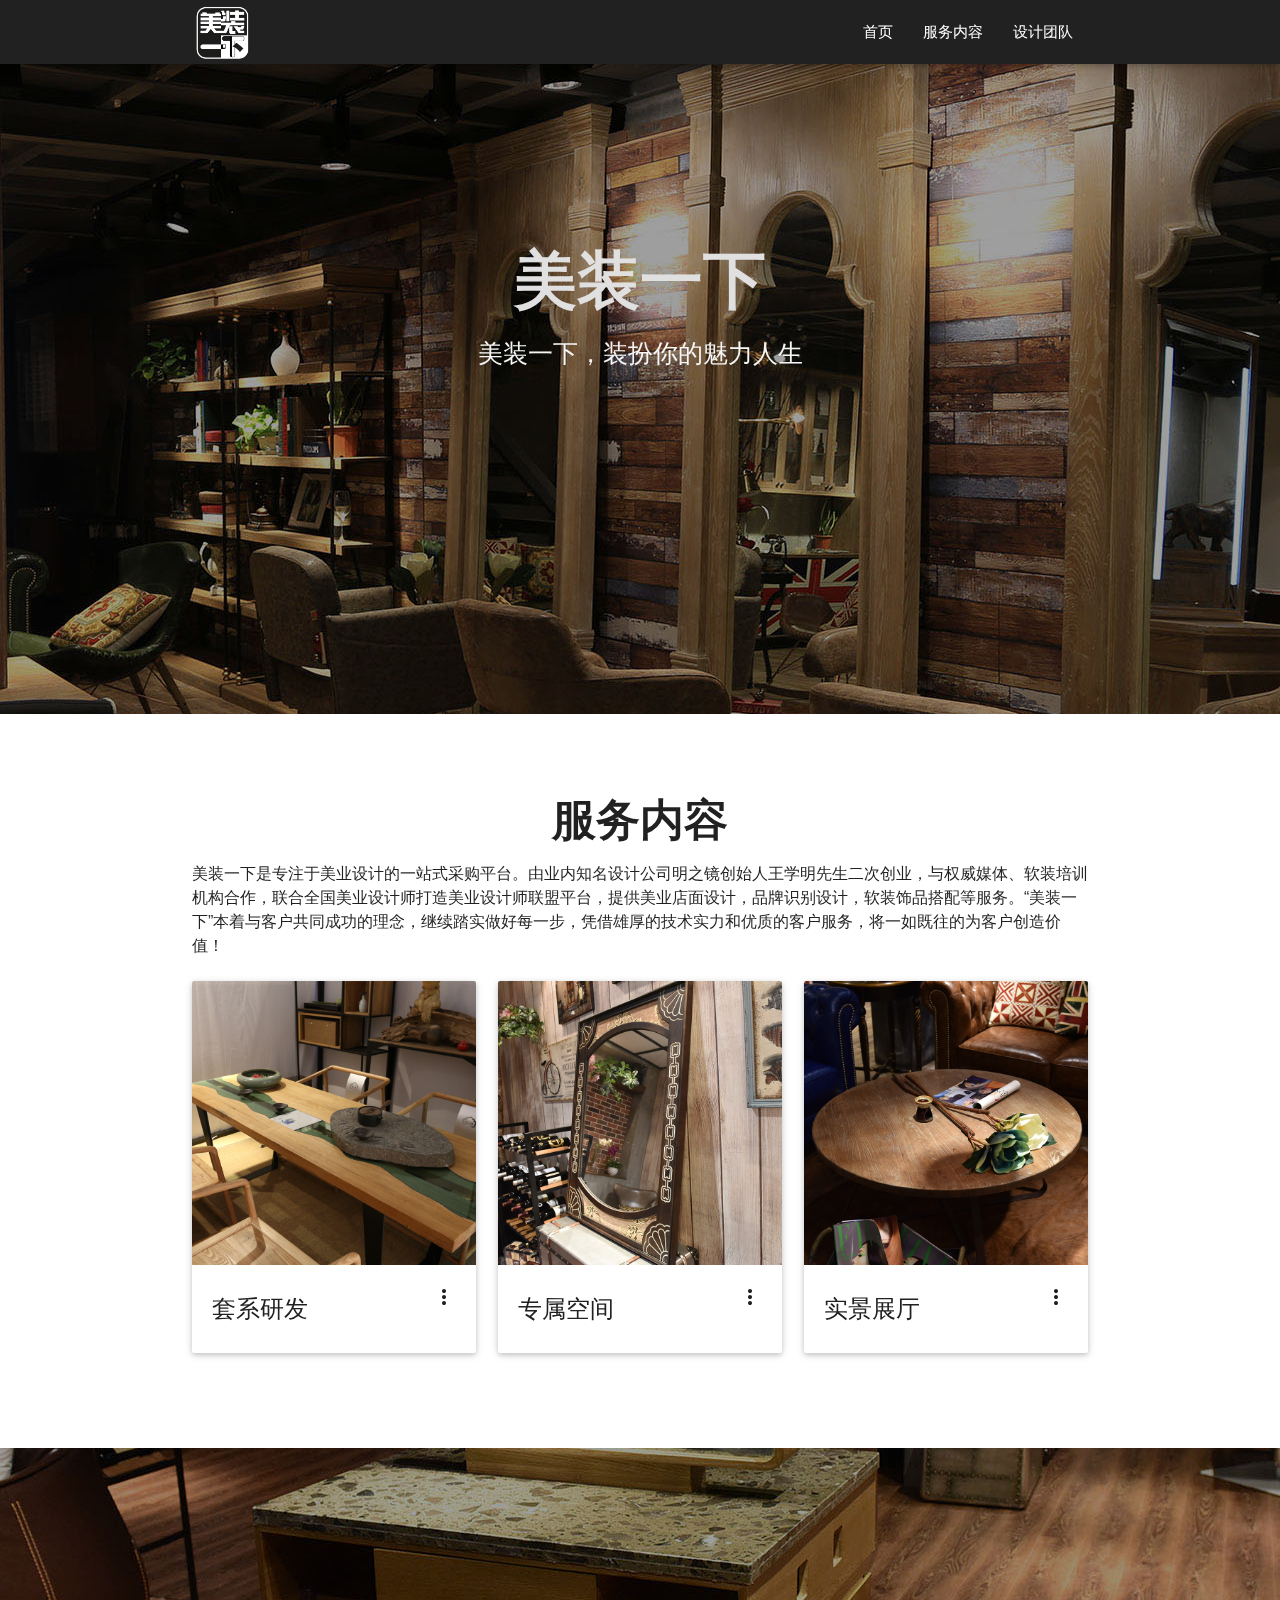
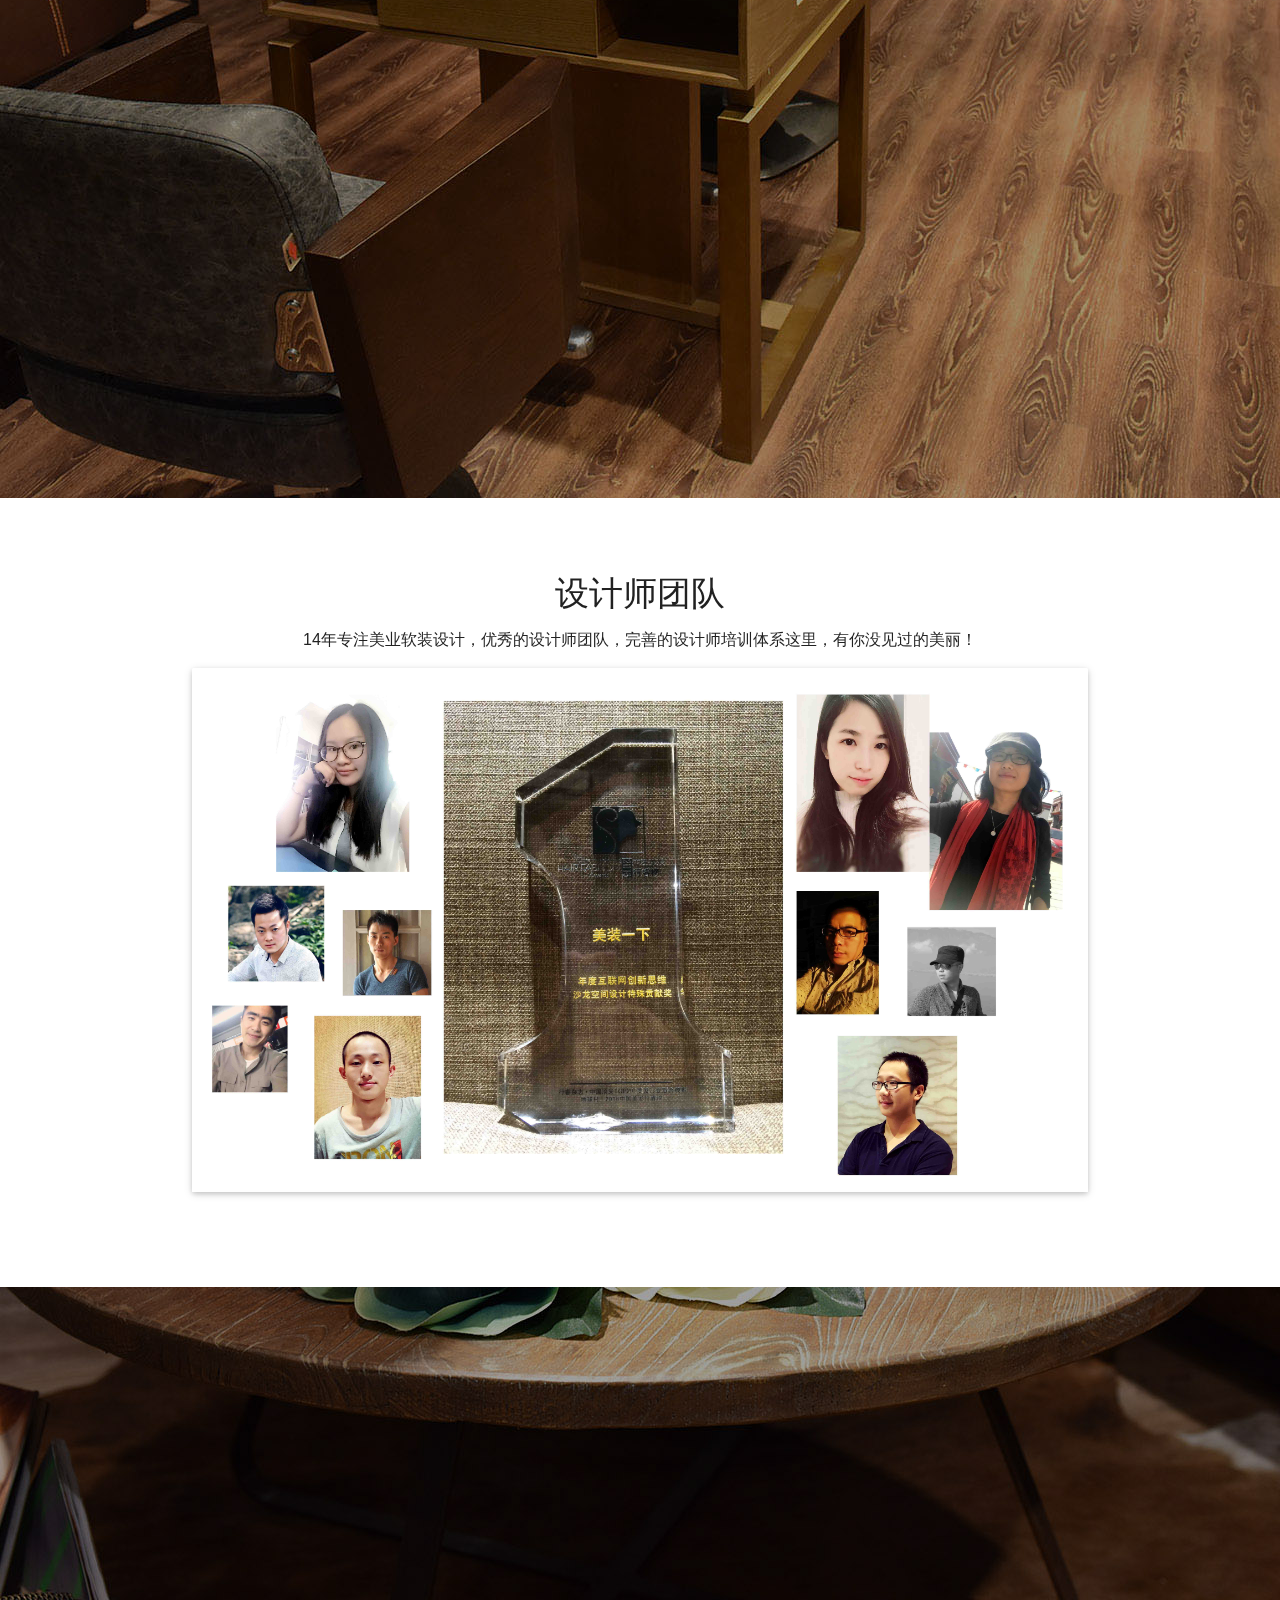
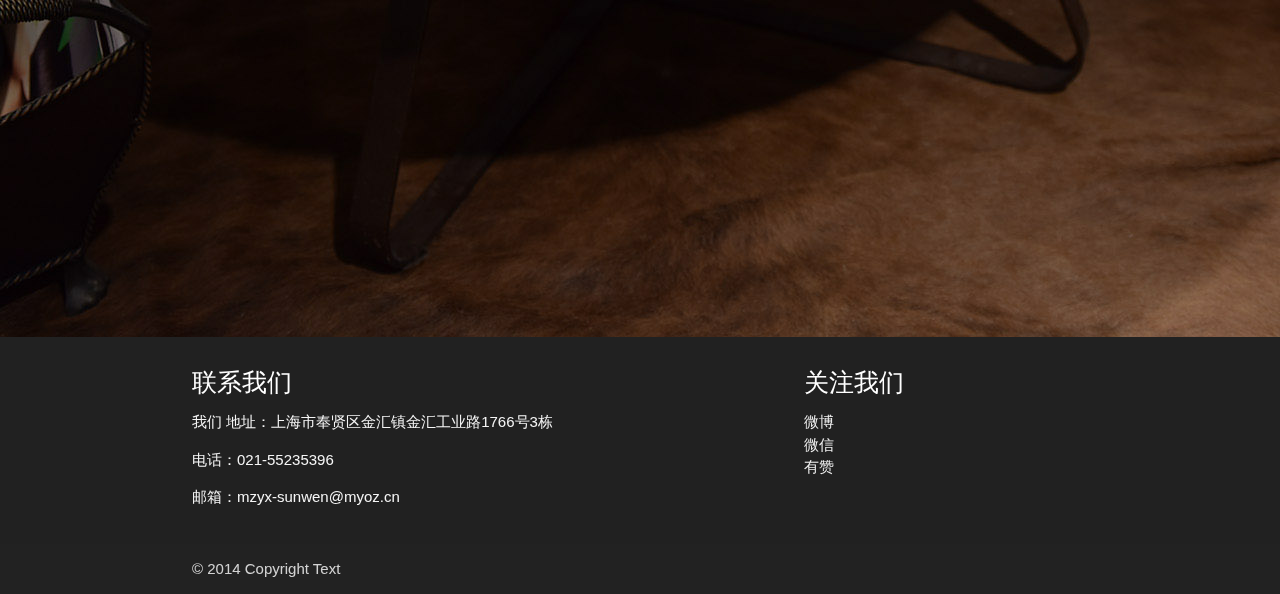
<file: index.html>
<!DOCTYPE html>
  <html>
    <head>
      <!--Import Google Icon Font-->
      <!--Import materialize.css-->
      <link href="https://fonts.googleapis.com/icon?family=Material+Icons" rel="stylesheet">
      <link type="text/css" rel="stylesheet" href="css/materialize.min.css"  media="screen,projection"/>
      <link rel="stylesheet" href="css/index.css">
      <!--Let browser know website is optimized for mobile-->
      <meta name="viewport" content="width=device-width, initial-scale=1.0"/>
    </head>
    <body>
       <!-- Page Content goes here -->
  <div class="navbar-fixed">
    <nav class="grey darken-4" role="navigation">
      <div class="nav-wrapper container">
        <a href="#!" class="brand-logo"><img id="logo" src="img/designer/logo.png" alt=""></a>
        <ul class="right hide-on-med-and-down">
          <li><a href="#">首页</a></li>
          <li><a href="#server">服务内容</a></li>
          <li><a href="#designer">设计团队</a></li>
        </ul>
      </div>
    </nav>
  </div>

 <div id="index-banner" class="parallax-container">
    <div class="section no-pad-bot">
      <div class="container">
        <br><br><br><br><br><br>
        <h1 class="header center grey-text text-lighten-2">美装一下</h1>
        <div class="row center">
          <h5 class="grey-text text-lighten-4">美装一下，装扮你的魅力人生</h5>
        </div>
        <!--<div class="row center">
          <a href="#" id="download-button" class="btn-large waves-effect waves-light teal lighten-1">Get Started</a>
        </div>-->
        <br><br>

      </div>
    </div>
    <div class="parallax"><img src="img/background1.jpg" alt="Unsplashed background img 1"></div>
  </div>

<a name="server" id="server"><br><br></a>
  <div class="container">
    <div class="section">

      <!--   Icon Section   -->
      <div class="row">
        <div class="col s12 center">
          <h3>服务内容</h3>
          <p class="left-align light">美装一下是专注于美业设计的一站式采购平台。由业内知名设计公司明之镜创始人王学明先生二次创业，与权威媒体、软装培训机构合作，联合全国美业设计师打造美业设计师联盟平台，提供美业店面设计，品牌识别设计，软装饰品搭配等服务。“美装一下”本着与客户共同成功的理念，继续踏实做好每一步，凭借雄厚的技术实力和优质的客户服务，将一如既往的为客户创造价值！</p>
        </div>

        <div class="col s12 m4">
          <div class="card">
            <div class="card-image waves-effect waves-block waves-light">
            <img class="activator" src="img/banner/1.jpg">
            </div>
            <div class="card-content">
            <span class="card-title activator grey-text text-darken-4">套系研发<i class="material-icons right">more_vert</i></span>
            </div>
            <div class="card-reveal">
            <span class="card-title grey-text text-darken-4">套系研发<i class="material-icons right">close</i></span>
            <p style="font-size:15px;">Here is some more information about this product that is only revealed once clicked on.</p>
            </div>
          </div>
        </div>

        <div class="col s12 m4">
          <div class="card">
            <div class="card-image waves-effect waves-block waves-light">
            <img class="activator" src="img/banner/2.jpg">
            </div>
            <div class="card-content">
            <span class="card-title activator grey-text text-darken-4">专属空间<i class="material-icons right">more_vert</i></span>
            </div>
            <div class="card-reveal">
            <span class="card-title grey-text text-darken-4">专属空间<i class="material-icons right">close</i></span>
            <p style="font-size:15px;">Here is some more information about this product that is only revealed once clicked on.</p>
            </div>
          </div>

        
        </div>

        <div class="col s12 m4">
          <div class="card">
            <div class="card-image waves-effect waves-block waves-light">
            <img class="activator" src="img/banner/4.jpg">
            </div>
            <div class="card-content">
            <span class="card-title activator grey-text text-darken-4">实景展厅<i class="material-icons right">more_vert</i></span>
            </div>
            <div class="card-reveal">
            <span class="card-title grey-text text-darken-4">实景展厅<i class="material-icons right">close</i></span>
            <p style="font-size:15px;">2014年，我们在上海奉贤斥资5000万建成中国仅有的大型美业实景研发基地，为亚洲著名的美业软装实景展示基地。<br><br>实景展厅面积3200㎡，仓储面积4300㎡；自营产品品类达400多类，联合商品更是达到8000种之多；自有30人设计研发团队、32人高端美业店面定制设计团队、12人的采购打样团队、11人市场服务团队、7人仓管物流团队、4家家具及铁艺加工厂；另与多家业内知名设计公司合作，真正做到研发成果共享专利产品共用。</p>
            </div>
          </div>

        
        </div>
      </div>

    </div>
    <br>
    <br>
  </div>

    <div class="parallax-container valign-wrapper">
    <div class="section no-pad-bot">
      <div class="container">
        <div class="row center">
          <!--<h5 class="header col s12 light">A modern responsive front-end framework based on Material Design</h5>-->
        </div>
      </div>
    </div>
    <div class="parallax"><img src="img/background2.jpg" alt="Unsplashed background img 2"></div>
  </div>



<a name="designer" id="designer"><br><br></a>
  <div class="container">
    <div class="section">
        <div class="row">
                <div class="col s12 center">
                    <h4>设计师团队</h4>
          <p class="light">14年专注美业软装设计，优秀的设计师团队，完善的设计师培训体系这里，有你没见过的美丽！</p>
                <div class="card">
                    <div class="card-image">
                    <img src="img/designer/1.jpg">
                    </div>
                </div>
                </div>
            </div>
    </div>
    <br>
    <br>
    </div>


  <div class="parallax-container valign-wrapper">
    <div class="section no-pad-bot">
      <div class="container">
        <div class="row center">
          <!--<h5 class="header col s12 light">A modern responsive front-end framework based on Material Design</h5>-->
        </div>
      </div>
    </div>
    <div class="parallax"><img src="img/background3.jpg" alt="Unsplashed background img 3"></div>
  </div>



<!--footer-->
        <footer class="page-footer grey darken-4">
          <div class="container">
            <div class="row">
              <div class="col l6 s12">
                <h5 class="white-text">联系我们</h5>
                <p class="grey-text text-lighten-4">我们 地址：上海市奉贤区金汇镇金汇工业路1766号3栋</p>
                <p class="grey-text text-lighten-4">电话：021-55235396</p>
                <p class="grey-text text-lighten-4">邮箱：mzyx-sunwen@myoz.cn</p>
              </div>
              <div class="col l4 offset-l2 s12">
                <h5 class="white-text">关注我们</h5>
                <ul>
                  <li><a class="grey-text text-lighten-3" href="#!">微博</a></li>
                  <li><a class="grey-text text-lighten-3" href="#!">微信</a></li>
                  <li><a class="grey-text text-lighten-3" href="#!">有赞</a></li>
                </ul>
              </div>
            </div>
          </div>
          <div class="footer-copyright">
            <div class="container">
            © 2014 Copyright Text
            </div>
          </div>
        </footer>


      <!--Import jQuery before materialize.js-->
      <script type="text/javascript" src="js/jquery-2.1.1.min.js"></script>
      <script type="text/javascript" src="js/materialize.min.js"></script>
      <script type="text/javascript" src="js/index.js"></script>
    </body>
  </html>
</file>
<file: css/index.css>
html{font-family: Helvetica, Tahoma, Arial, STXihei, "华文细黑", "Microsoft YaHei", "微软雅黑", SimSun, "宋体", Heiti, "黑体", sans-serif;}
footer.page-footer{margin-top:0px;}
h1,h3{font-weight:bold;}
.light{font-size:16px;}
.parallax-container{height:650px;}
nav #logo{width:60px;height:60px;position:relative;top: 3px; }
@media only screen and (max-width : 600px) {
  nav #logo {
    width:50px;height:50px;
  }
}
</file>
